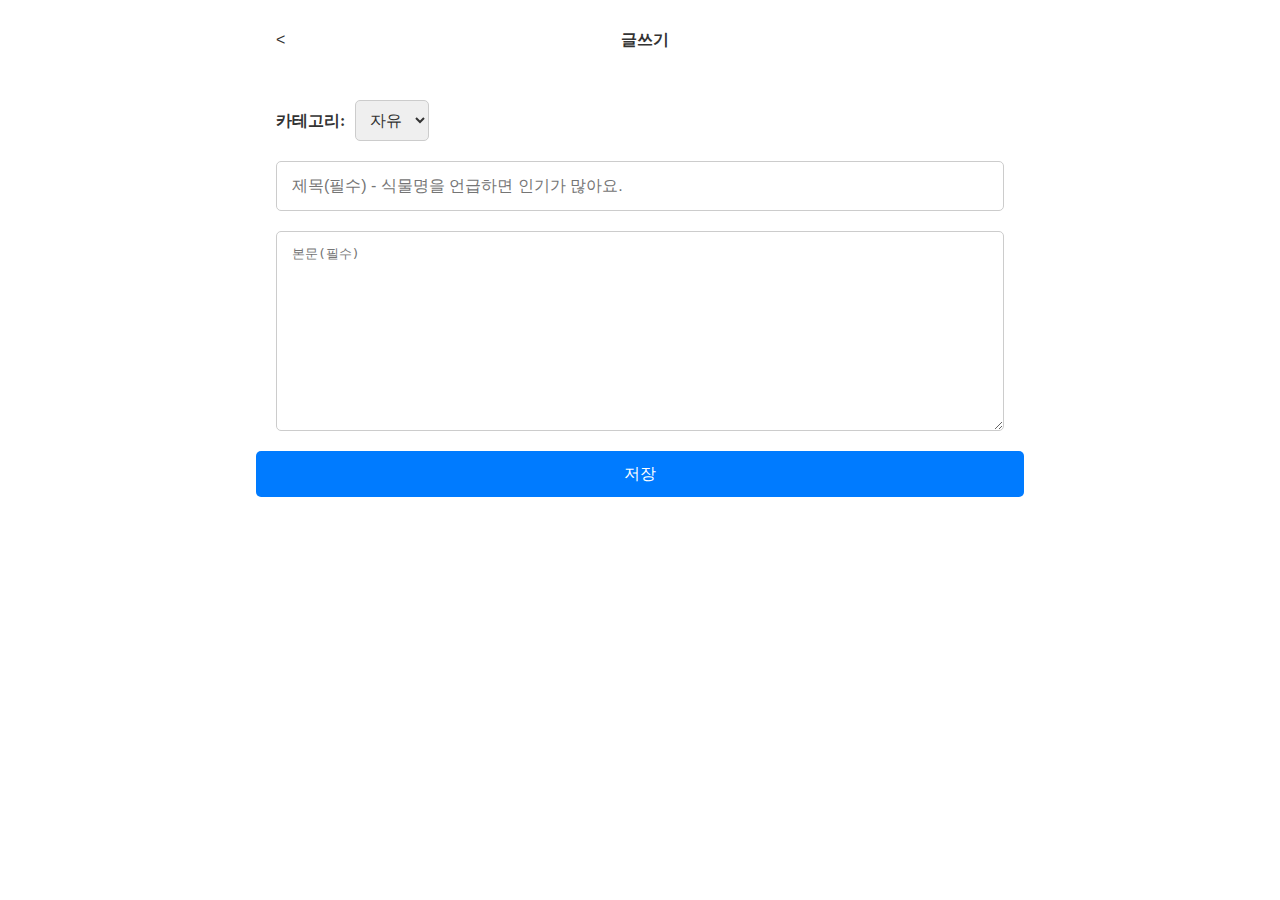
<file: src/main/resources/static/www/gwak/addpost.html>
<!DOCTYPE html>
<html lang="ko">
  <head>
    <meta charset="UTF-8" />
    <meta name="viewport" content="width=device-width, initial-scale=1.0" />
    <title>커뮤니티 글쓰기</title>
    <link rel="stylesheet" href="./css/common/reset.css" />
    <link rel="stylesheet" href="./css/common/common.css" />
    <link rel="stylesheet" href="./css/addpost.css" />
  </head>
  <body>
    <div class="wrap">
      <div class="inner">
        <header class="header"></header>
        <main>
          <form class="post-add" action="글을_저장할_서버_주소" method="POST">
            <header>
              <button type="button" onclick="history.back()">&lt;</button>
              <h2>글쓰기</h2>
              <div></div>
            </header>
            <div class="main">
              <div class="category">
                <label for="category">카테고리:</label>
                <select id="category" name="category">
                  <option value="자유">자유</option>
                  <option value="질문">질문</option>
                  <option value="정보">정보</option>
                </select>
              </div>
              <input
                class="title"
                type="text"
                name="title"
                placeholder="제목(필수) - 식물명을 언급하면 인기가 많아요."
                required
              />
              <textarea
                class="content"
                name="content"
                placeholder="본문(필수)"
                required
              ></textarea>
            </div>
            <button type="submit">저장</button>
          </form>
        </main>
        <footer class="footer"></footer>
      </div>
    </div>
  </body>
</html>
</file>
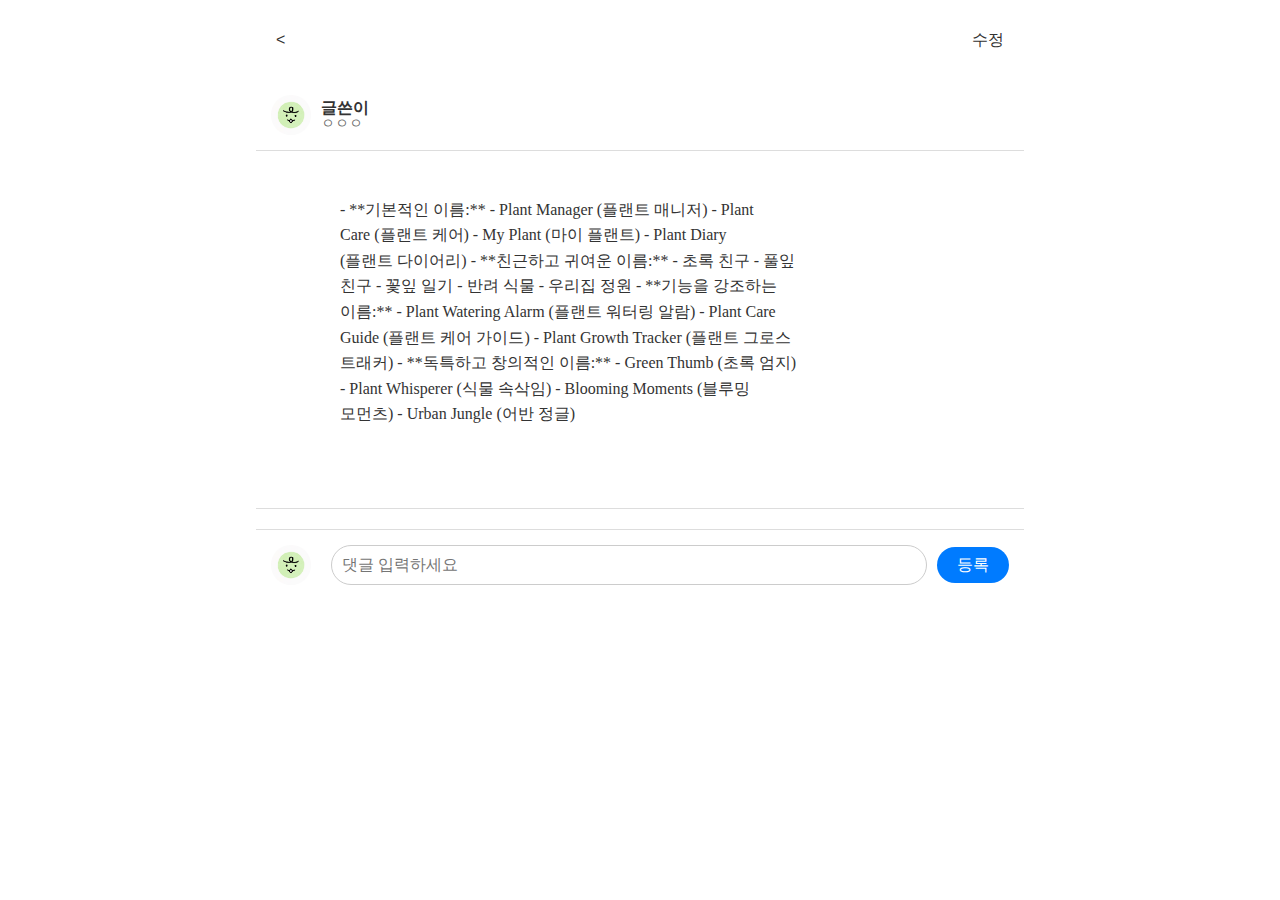
<file: src/main/resources/static/www/gwak/detailpost.html>
<!doctype html>
<html lang="ko">
  <head>
    <meta charset="UTF-8" />
    <meta name="viewport" content="width=device-width, initial-scale=1.0" />
    <title>게시물 상세보기</title>
    <link rel="stylesheet" href="./css/common/reset.css" />
    <link rel="stylesheet" href="./css/common/common.css" />
    <link rel="stylesheet" href="./css/detailpost.css" />
  </head>
  <body>
    <div class="wrap">
      <div class="inner">
        <header class="header"></header>
        <main>
          <article class="post-detail">
            <header>
              <button type="button" onclick="history.back()">&lt;</button>
              <h2 class="post-title"></h2>
              <button type="button" class="edit-button">수정</button>
            </header>
            <div class="main">
              <h3 class="title"></h3>
              <div class="info">
                <div class="info__left">
                  <div class="info__detail">
                    <img
                      src="./images/test.jpg"
                      alt="프로필 이미지"
                      class="profile-image"
                    />
                    <div class="info__user">
                      <div class="username">글쓴이</div>
                      <div class="plant-count">ㅇㅇㅇ</div>
                    </div>
                  </div>
                </div>
                <div class="info__right created-at"></div>
              </div>
              <div class="body content">
                - **기본적인 이름:** - Plant Manager (플랜트 매니저) - Plant
                Care (플랜트 케어) - My Plant (마이 플랜트) - Plant Diary
                (플랜트 다이어리) - **친근하고 귀여운 이름:** - 초록 친구 - 풀잎
                친구 - 꽃잎 일기 - 반려 식물 - 우리집 정원 - **기능을 강조하는
                이름:** - Plant Watering Alarm (플랜트 워터링 알람) - Plant Care
                Guide (플랜트 케어 가이드) - Plant Growth Tracker (플랜트 그로스
                트래커) - **독특하고 창의적인 이름:** - Green Thumb (초록 엄지)
                - Plant Whisperer (식물 속삭임) - Blooming Moments (블루밍
                모먼츠) - Urban Jungle (어반 정글)
              </div>
              <div class="post-info">
                <div class="post-info__cover">
                  <div class="post-info__left">
                    <div class="likes-count"></div>
                    <div class="post-info__bottom">
                      <div class="view-count"></div>
                      <div class="comment-count"></div>
                    </div>
                  </div>
                  <div class="post-info__right">
                    <button type="button" class="like-button"></button>
                  </div>
                </div>
              </div>
            </div>
            <div class="main__footer">
              <form class="comment-form">
                <img
                  src="./images/test.jpg"
                  alt="프로필 이미지"
                  class="profile-image"
                />
                <input
                  type="text"
                  name="comment"
                  placeholder="댓글 입력하세요"
                />
                <button type="submit">등록</button>
              </form>
              <div class="comments-container"></div>
            </div>
          </article>
        </main>
        <footer class="footer"></footer>
      </div>
    </div>

    <script>
      // 게시글 데이터 가져오기 (예: AJAX 요청)
      // 가져온 데이터를 사용하여 페이지 내용 채우기
      // 댓글 기능 구현 (예: AJAX 요청, 동적 댓글 추가)
    </script>
  </body>
</html>
</file>
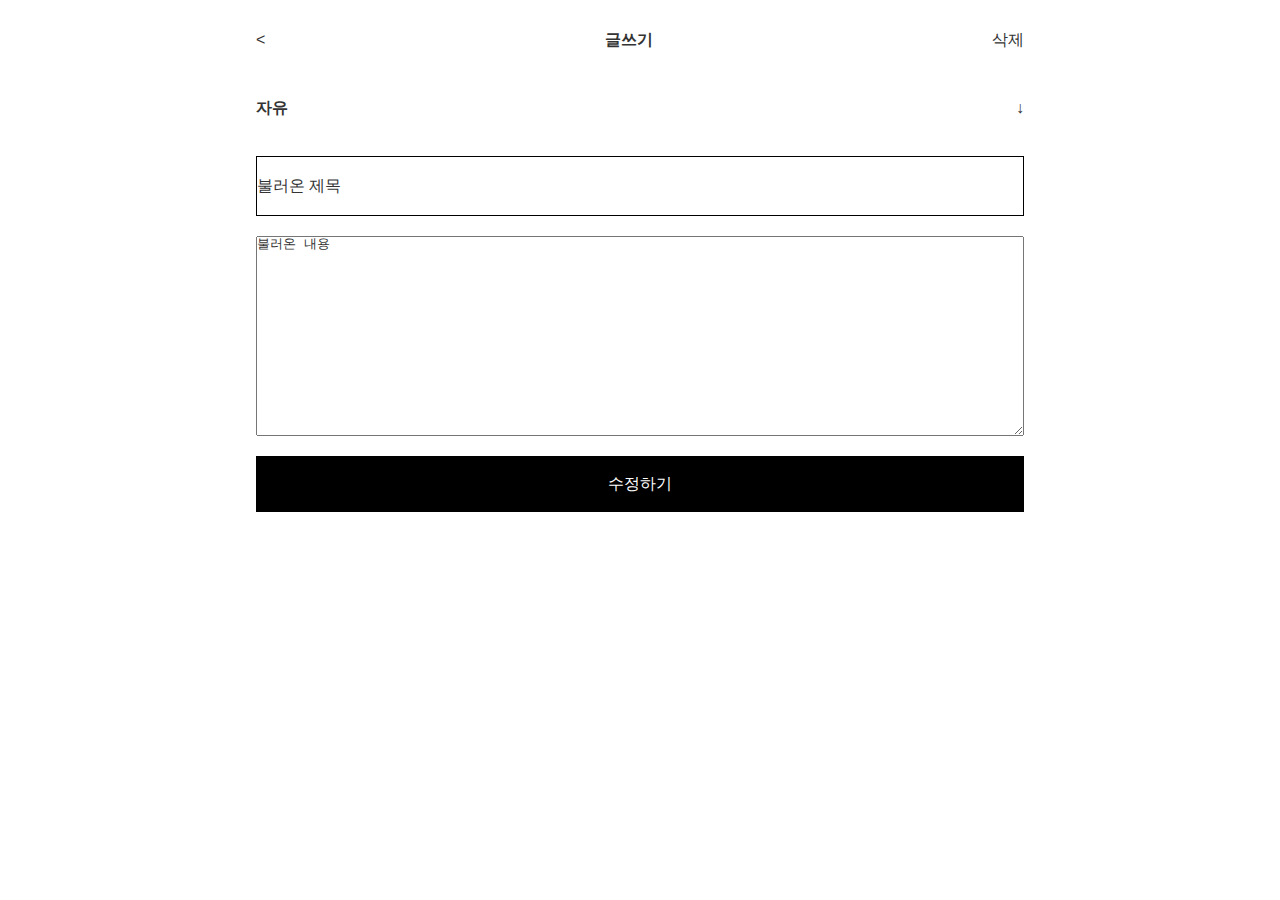
<file: src/main/resources/static/www/gwak/editpost.html>
<!doctype html>
<html lang="ko">
  <head>
    <meta charset="UTF-8" />
    <meta name="viewport" content="width=device-width, initial-scale=1.0" />
    <title>커뮤니티 글쓰기 edit</title>
    <link rel="stylesheet" href="./css/common/reset.css" />
    <link rel="stylesheet" href="./css/common/common.css" />
    <!-- 개인 css -->
    <link rel="stylesheet" href="./css/editpost.css" />
  </head>

  <body>
    <div class="wrap">
      <div class="inner">
        <header class="header"></header>
        <main>
          <div class="post-add">
            <header>
              <button><</button>
              <h2>글쓰기</h2>
              <button>삭제</button>
            </header>
            <div class="main">
              <div class="카테고리">
                <h3>자유</h3>
                <div>↓</div>
              </div>
              <input
                class="글쓰기제목"
                type="text"
                placeholder="제목(필수) - 식물명을 언급하면 인기가 많아요."
                value="불러온 제목"
              />
              <textarea
                class="글쓰기내용"
                name=""
                id=""
                placeholder="본문(필수)"
              >
불러온 내용</textarea
              >
              <button class="저장하기버튼">수정하기</button>
            </div>
          </div>
        </main>
        <footer class="footer"></footer>
      </div>
    </div>
  </body>
</html>
</file>
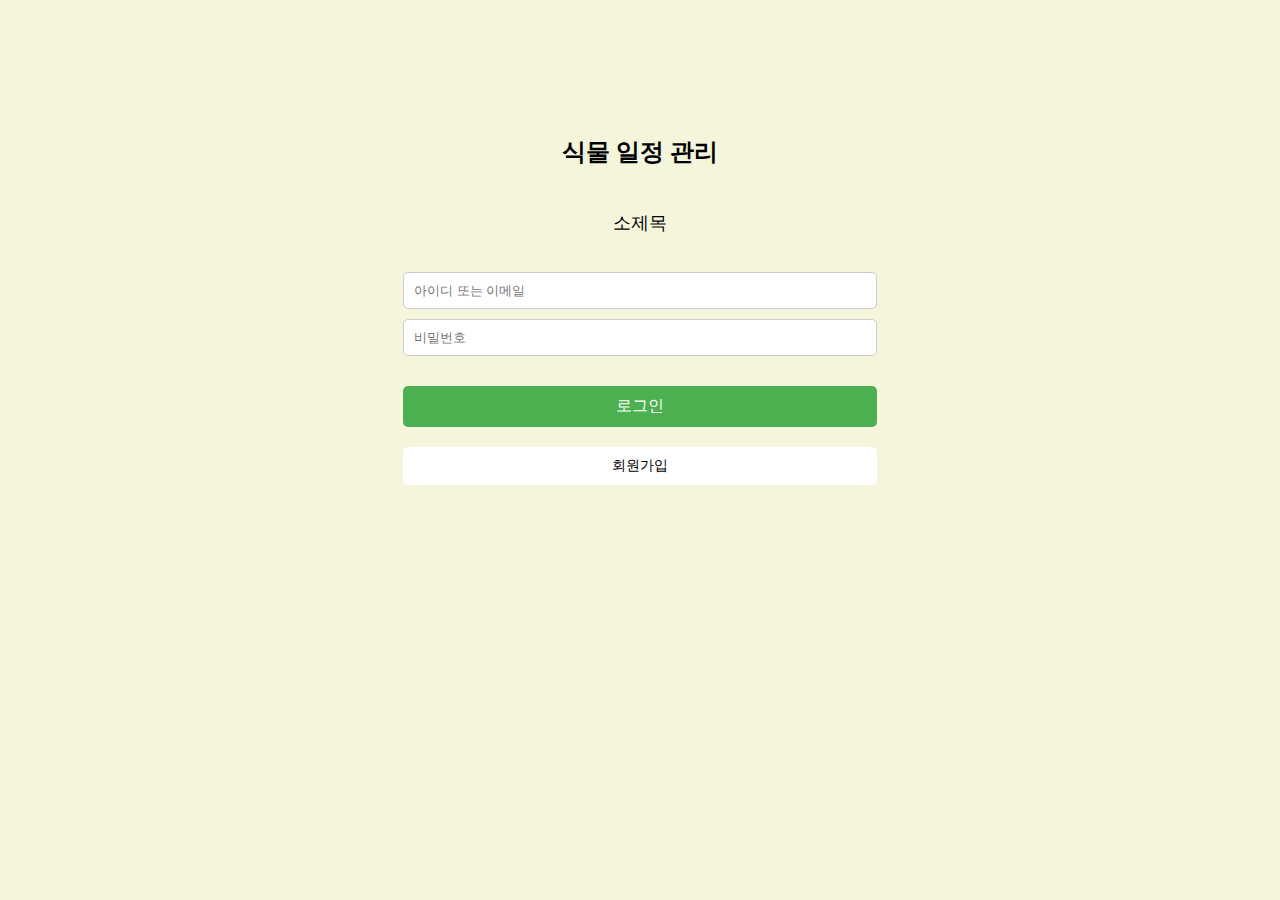
<file: src/main/resources/static/www/jo/login.html>
<!doctype html>
<html lang="ko">
  <head>
    <meta charset="UTF-8" />
    <meta name="viewport" content="width=device-width, initial-scale=1.0" />
    <title>로그인 페이지</title>
    <link rel="stylesheet" href="./css/common/reset.css" />
    <link rel="stylesheet" href="./css/common/common.css" />
    <link rel="stylesheet" href="./css/login.css" />
    <script src="./js/login.js"></script>
  </head>
  <body>
    <div class="wrap">
      <div class="inner">
        <header class="header"></header>

        <main>
          <div class="login-wrap">
            <header>식물 일정 관리</header>
            <h1>소제목</h1>
            <div class="loginform-group">
              <form>
                <input
                  type="text"
                  id="login-id"
                  name="id"
                  required
                  placeholder="아이디 또는 이메일"
                />
                <input
                  type="password"
                  id="login-pw"
                  name="pw"
                  required
                  placeholder="비밀번호"
                />
                <p class="error-message">
                  아이디 또는 비밀번호를 잘못 입력했습니다.<br />
                  입력하신 내용을 다시 확인해주세요.
                </p>
                <button type="submit" class="login-btn">로그인</button>
              </form>
              <button type="button" class="signup-btn">회원가입</button>
              <!-- 버튼 클릭시 메일 인증페이지로 넘어감 -->
            </div>
          </div>
        </main>

        <footer class="footer"></footer>
      </div>
    </div>
  </body>
</html>
</file>
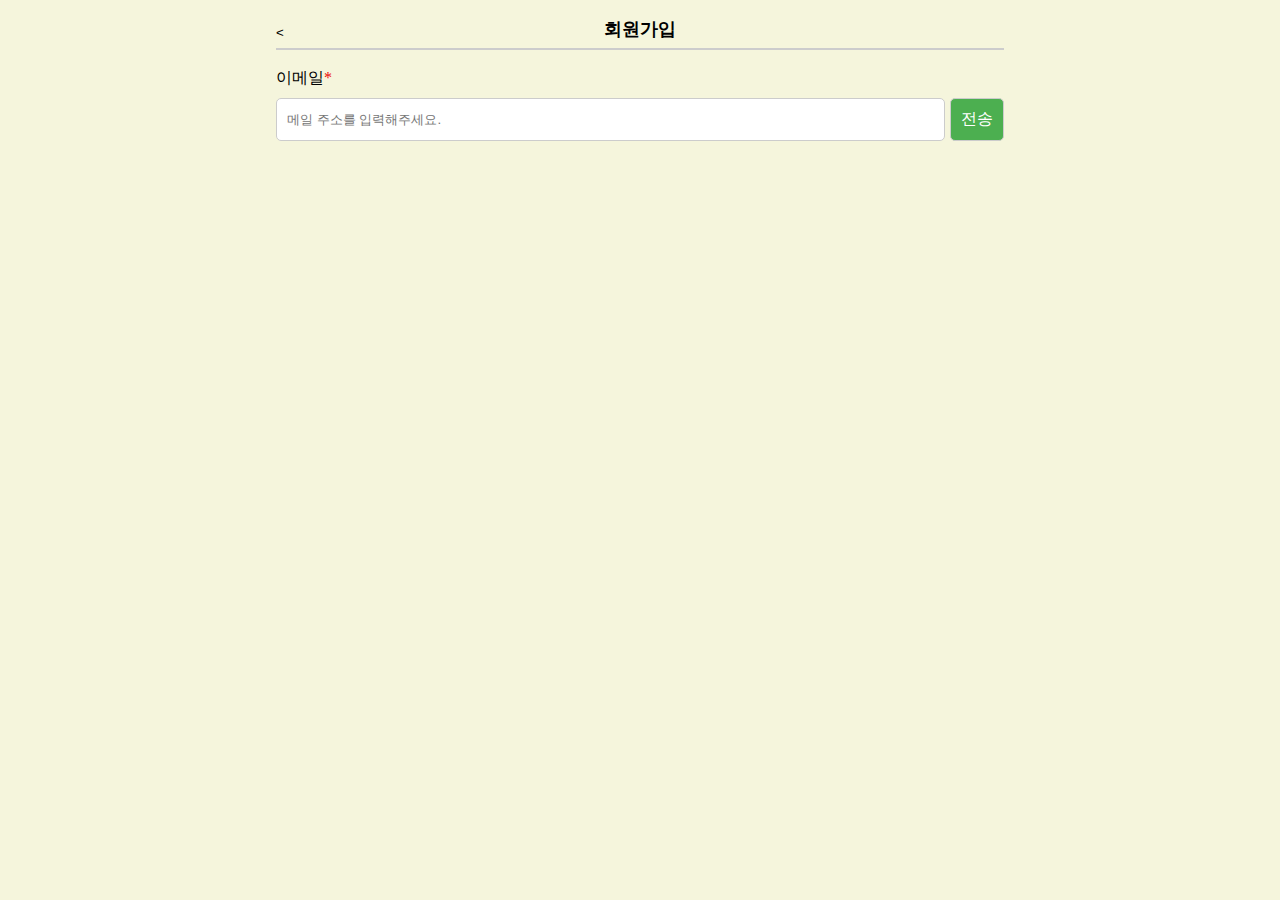
<file: src/main/resources/static/www/jo/register.html>
<!doctype html>
<html lang="ko">
  <head>
    <meta charset="UTF-8" />
    <meta name="viewport" content="width=device-width, initial-scale=1.0" />
    <title>메일인증 페이지</title>
    <link rel="stylesheet" href="./css/common/reset.css" />
    <link rel="stylesheet" href="./css/common/common.css" />
    <link rel="stylesheet" href="./css/register.css" />
    <script src="./js/register.js"></script>
  </head>
  <body>
    <div class="wrap">
      <div class="inner">
        <header>
          <button class="back-btn"><</button>
          <!-- 뒤로가기 버튼 클릭시 로그인 화면으로 이동 -->
          <h2>회원가입</h2>
          <hr />
        </header>

        <main>
          <div class="register">
            <div class="register-wrap">
              <label for="useremail">이메일</label>
              <form>
                <input
                  type="email"
                  id="useremail"
                  name="email"
                  required
                  placeholder="메일 주소를 입력해주세요."
                />
                <input type="submit" value="전송" class="send-btn" />
              </form>
              <p class="prompt">발송된 메일에서 링크를 클릭해주세요.</p>
              <!-- 메일 전송 후 나타날 것 -->
            </div>
          </div>
        </main>

        <footer class="footer"></footer>
      </div>
    </div>
  </body>
</html>
</file>
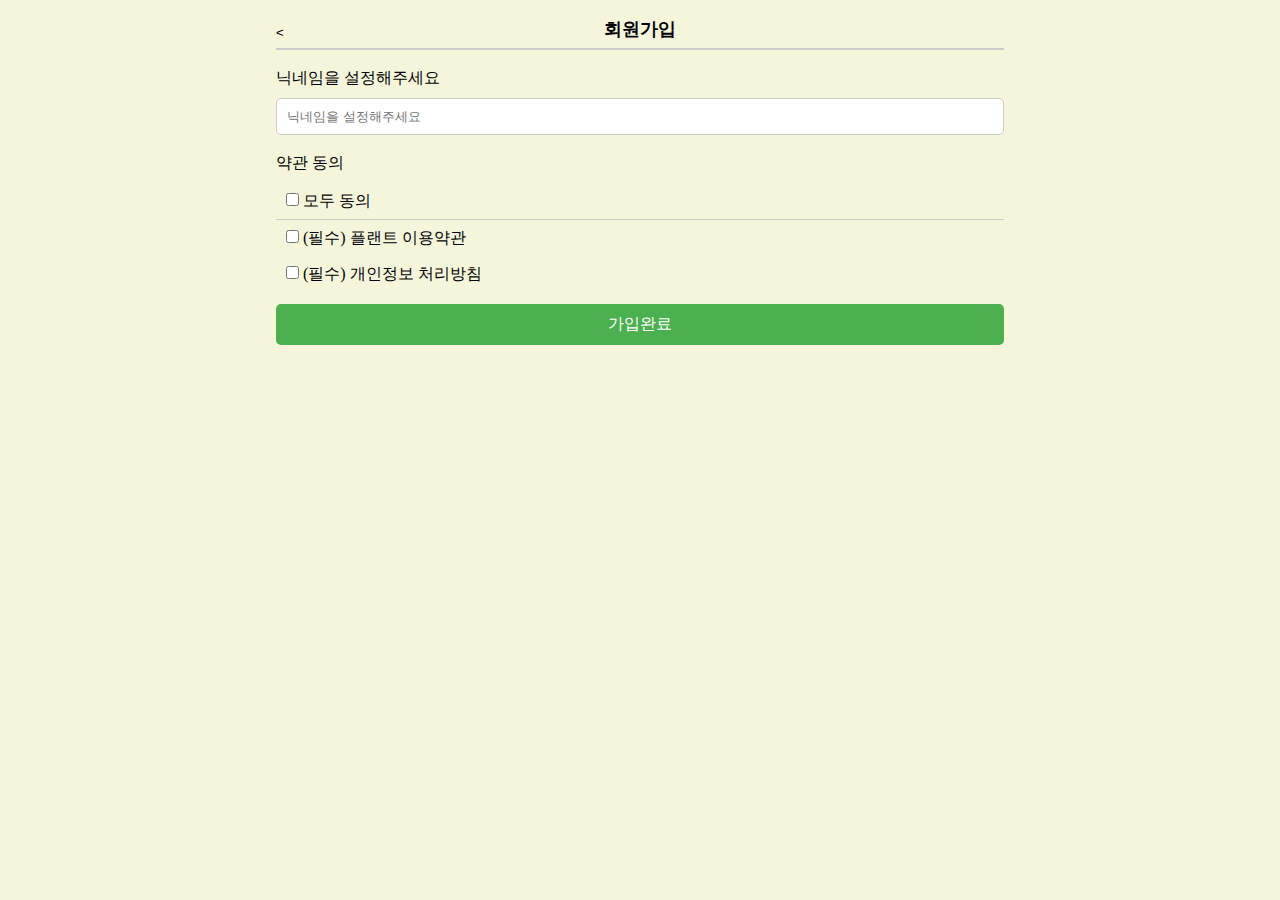
<file: src/main/resources/static/www/jo/set-nickname.html>
<!doctype html>
<html lang="ko">
  <head>
    <meta charset="UTF-8" />
    <meta name="viewport" content="width=device-width, initial-scale=1.0" />
    <title>닉네임설정 및 이용약관 동의 페이지</title>
    <link rel="stylesheet" href="./css/common/reset.css" />
    <link rel="stylesheet" href="./css/common/common.css" />
    <link rel="stylesheet" href="./css/set-nickname.css" />
  </head>
  <body>
    <div class="wrap">
      <div class="inner">
        <header>
          <button class="back-btn"><</button>
          <!-- 뒤로가기 버튼 클릭시 로그인 화면으로 이동 -->
          <h2>회원가입</h2>
          <hr />
        </header>

        <main>
          <div class="signup-nickname">
            <div class="signup-nickname-wrap">
              <form>
                <label for="nickname" class="nickname-txt"
                  >닉네임을 설정해주세요</label
                >
                <input
                  type="text"
                  id="nickname"
                  name="nickname"
                  required
                  placeholder="닉네임을 설정해주세요"
                />
                <!-- 이용 약관 동의 -->
                <div class="terms">
                  <p>약관 동의</p>
                  <!-- 모두 동의 체크박스 -->
                  <div class="checkbox-container">
                    <div class="checkbox-inner">
                      <input type="checkbox" id="agree-all" name="agree-all" />
                      <label for="agree-all"><strong>모두 동의</strong></label>
                    </div>
                  </div>
                  <div class="agree-all-line"></div>

                  <!-- 각 약관 항목 -->
                  <div class="checkbox-container">
                    <div class="checkbox-inner">
                      <input type="checkbox" id="agree-1" name="agree-1" />
                      <label for="agree-1">(필수) 플랜트 이용약관</label>
                    </div>
                  </div>

                  <div class="checkbox-container">
                    <div class="checkbox-inner">
                      <input type="checkbox" id="agree-2" name="agree-2" />
                      <label for="agree-2">(필수) 개인정보 처리방침</label>
                    </div>
                  </div>
                </div>
                <input type="submit" value="가입완료" class="send-btn" />
                <!-- 가입 완료 버튼 -->
              </form>
            </div>
          </div>
        </main>

        <footer class="footer"></footer>
      </div>
    </div>
  </body>
</html>
</file>
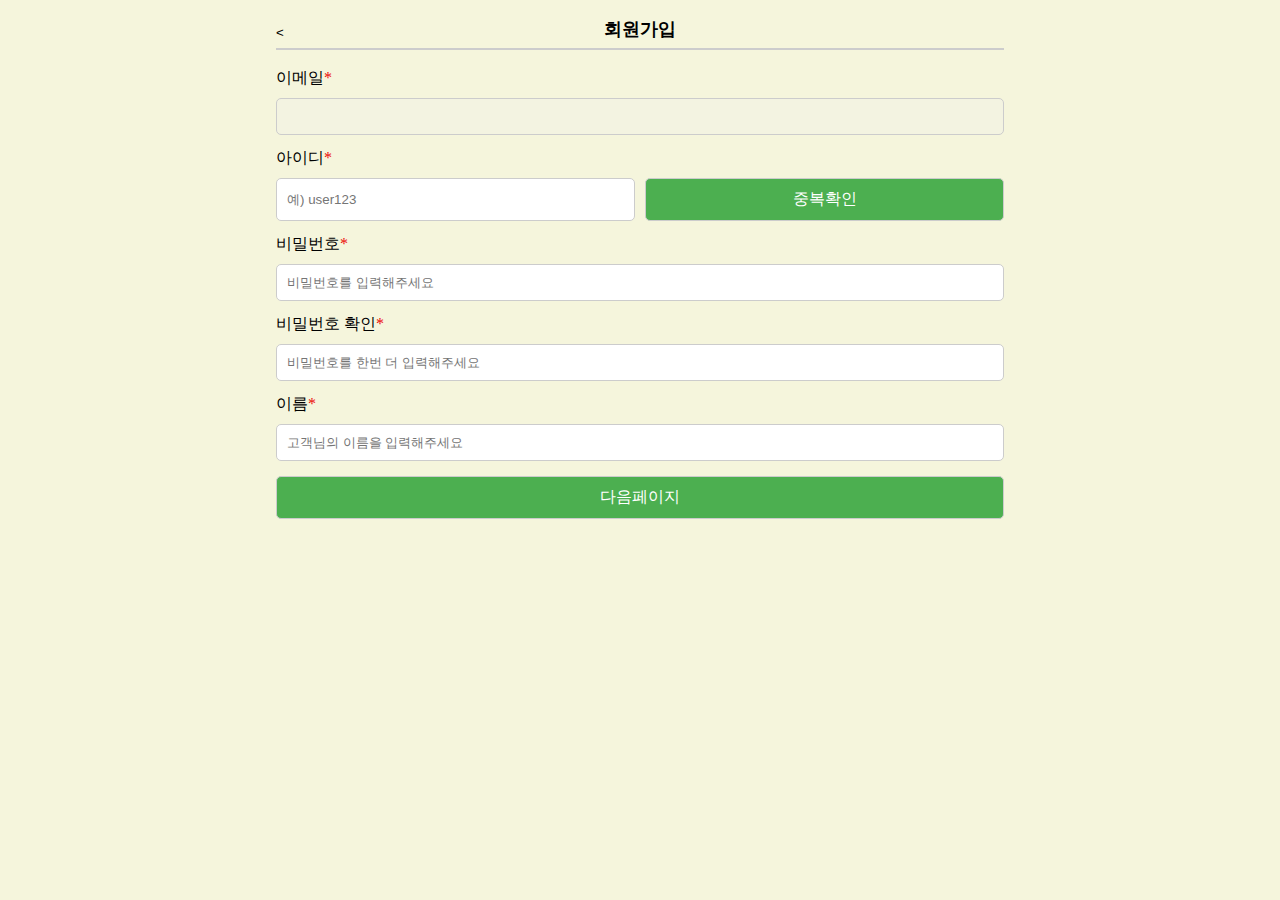
<file: src/main/resources/static/www/jo/signup.html>
<!doctype html>
<html lang="ko">
  <head>
    <meta charset="UTF-8" />
    <meta name="viewport" content="width=device-width, initial-scale=1.0" />
    <title>회원가입 페이지</title>
    <link rel="stylesheet" href="./css/common/reset.css" />
    <link rel="stylesheet" href="./css/common/common.css" />
    <link rel="stylesheet" href="./css/signup.css" />
    <script src="./js/signup.js"></script>
  </head>
  <body>
    <div class="wrap">
      <div class="inner">
        <header>
          <button class="back-btn"><</button>
          <!-- 뒤로가기 버튼 클릭시 로그인 화면으로 이동 -->
          <h2>회원가입</h2>
          <hr />
        </header>

        <main>
          <div class="signup">
            <div class="signupform-wrap">
              <form>
                <label for="useremail">이메일</label>
                <input
                  type="email"
                  id="useremail"
                  name="email"
                  readonly
                  disabled
                />
                <!-- 이메일 수정 불가 -->
                <label for="userid">아이디</label>
                <div class="id-input-wrap">
                  <input
                    type="text"
                    id="userid"
                    name="userid"
                    required
                    placeholder="예) user123"
                  />
                  <input
                    type="submit"
                    value="중복확인"
                    class="check-btn"
                    onclick="checkUserID()"
                  />
                </div>
                <p class="using-message">이미 사용중인 아이디입니다.</p>
                <p class="available-message">사용 가능한 아이디입니다.</p>
                <label for="password">비밀번호</label>
                <input
                  type="password"
                  id="password"
                  name="password"
                  required
                  placeholder="비밀번호를 입력해주세요"
                />
                <label for="confirm-password">비밀번호 확인</label>
                <input
                  type="password"
                  id="confirm-password"
                  name="confirm-password"
                  required
                  placeholder="비밀번호를 한번 더 입력해주세요"
                />
                <p class="pw-error-message">비밀번호가 일치하지 않습니다.</p>
                <label for="name">이름</label>
                <input
                  type="text"
                  id="name"
                  name="name"
                  required
                  placeholder="고객님의 이름을 입력해주세요"
                />
                <input
                  type="submit"
                  value="다음페이지"
                  class="next-btn"
                  id="submitBtn"
                  disabled
                />
              </form>
            </div>
          </div>
        </main>

        <footer class="footer"></footer>
      </div>
    </div>
  </body>
</html>
</file>
<file: src/main/resources/static/www/gwak/css/common/common.css>
@charset "utf-8";

/* .header {
  height: 100px;
  width: 100%;
} */

.inner {
  margin: 0 auto;
  max-width: 768px;
}

/* .footer {
  width: 100%;
  height: 50px;
} */
</file>
<file: src/main/resources/static/www/gwak/css/addpost.css>
@charset "UTF-8";
/* post-add.css */
.post-add {
  /* 기존 스타일 유지 */
  /* 새롭게 추가된 스타일 */
}
.post-add header {
  display: -webkit-box;
  display: -ms-flexbox;
  display: flex;
  -webkit-box-pack: justify;
      -ms-flex-pack: justify;
          justify-content: space-between;
  -webkit-box-align: center;
      -ms-flex-align: center;
          align-items: center;
  height: 80px;
  padding: 0 20px; /* 좌우 패딩 추가 */
}
.post-add .main {
  display: -webkit-box;
  display: -ms-flexbox;
  display: flex;
  -webkit-box-orient: vertical;
  -webkit-box-direction: normal;
      -ms-flex-direction: column;
          flex-direction: column;
  gap: 20px;
  padding: 20px; /* 전체적인 패딩 추가 */
}
.post-add .category {
  display: -webkit-box;
  display: -ms-flexbox;
  display: flex;
  -webkit-box-align: center;
      -ms-flex-align: center;
          align-items: center; /* 레이블과 select 요소 세로 정렬 */
  gap: 10px; /* 레이블과 select 요소 간격 */
}
.post-add label[for=category] {
  /* 카테고리 레이블 스타일 */
  font-weight: bold;
}
.post-add select#category {
  /* 카테고리 select 요소 스타일 */
  padding: 10px;
  border: 1px solid #ccc;
  border-radius: 5px;
}
.post-add .title {
  width: 100%;
  padding: 15px;
  border: 1px solid #ccc;
  border-radius: 5px;
  -webkit-box-sizing: border-box;
          box-sizing: border-box; /* padding을 width에 포함 */
}
.post-add .content {
  width: 100%;
  min-height: 200px;
  padding: 15px;
  border: 1px solid #ccc;
  border-radius: 5px;
  -webkit-box-sizing: border-box;
          box-sizing: border-box; /* padding을 width에 포함 */
  resize: vertical; /* 세로 크기 조절만 가능 */
}
.post-add button[type=submit] {
  /* 저장 버튼 스타일 */
  width: 100%;
  padding: 15px;
  background-color: #007bff; /* 파란색 */
  color: #fff;
  border: none;
  border-radius: 5px;
  cursor: pointer; /* 커서 모양 변경 */
}

/* common.css (또는 reset.css) */
button {
  background: none; /* 버튼 기본 스타일 초기화 (선택 사항) */
  border: none;
  padding: 0;
  cursor: pointer;
}
</file>
<file: src/main/resources/static/www/gwak/css/detailpost.css>
@charset "UTF-8";
/* detailpost.css */
.post-detail header {
  display: -webkit-box;
  display: -ms-flexbox;
  display: flex;
  -webkit-box-pack: justify;
      -ms-flex-pack: justify;
          justify-content: space-between;
  -webkit-box-align: center;
      -ms-flex-align: center;
          align-items: center;
  height: 80px;
  padding: 0 20px; /* 좌우 패딩 추가 */
}
.post-detail .post-title {
  /* 게시글 제목 스타일 추가 */
  font-size: 1.5rem;
  font-weight: bold;
  margin-bottom: 10px;
}
.post-detail .info {
  display: -webkit-box;
  display: -ms-flexbox;
  display: flex;
  -webkit-box-pack: justify;
      -ms-flex-pack: justify;
          justify-content: space-between;
  -webkit-box-align: center;
      -ms-flex-align: center;
          align-items: center;
  padding: 15px; /* 내부 여백 조정 */
  border-bottom: 1px solid #ddd; /* 아래쪽 테두리만 */
}
.post-detail .info__left {
  display: -webkit-box;
  display: -ms-flexbox;
  display: flex;
  -webkit-box-align: center;
      -ms-flex-align: center;
          align-items: center; /* 프로필 이미지와 사용자 정보 세로 정렬 */
  gap: 10px; /* 간격 조절 */
}
.post-detail .info__detail {
  display: -webkit-box;
  display: -ms-flexbox;
  display: flex;
  -webkit-box-align: center;
      -ms-flex-align: center;
          align-items: center;
}
.post-detail .profile-image {
  /* 프로필 이미지 스타일 추가 */
  width: 40px;
  height: 40px;
  border-radius: 50%;
  -o-object-fit: cover;
     object-fit: cover; /* 이미지 비율 유지 */
  margin-right: 10px;
}
.post-detail .username {
  /* 사용자 이름 스타일 추가 */
  font-weight: bold;
}
.post-detail .plant-count {
  /* 식물 개수 스타일 추가 */
  font-size: 0.9rem;
  color: #666;
}
.post-detail .created-at {
  /* 작성 시간 스타일 추가 */
  font-size: 0.9rem;
  color: #666;
}
.post-detail .body {
  padding: 20px;
}
.post-detail .content {
  /* 게시글 내용 스타일 추가 */
  line-height: 1.6;
  white-space: pre-wrap; /* 줄바꿈 유지 */
}

.post-info {
  padding: 15px;
  border-bottom: 1px solid #ddd;
}

.post-info__cover {
  display: -webkit-box;
  display: -ms-flexbox;
  display: flex;
  -webkit-box-pack: justify;
      -ms-flex-pack: justify;
          justify-content: space-between;
  -webkit-box-align: center;
      -ms-flex-align: center;
          align-items: center; /* 세로 정렬 추가 */
}

.likes-count {
  /* 좋아요 개수 스타일 추가 */
  font-size: 0.9rem;
  color: #666;
  margin-bottom: 5px; /* 아래쪽 여백 */
}

.post-info__bottom {
  display: -webkit-box;
  display: -ms-flexbox;
  display: flex;
  gap: 10px; /* 간격 조절 */
}

.view-count,
.comment-count {
  /* 조회수, 댓글수 스타일 추가 */
  font-size: 0.9rem;
  color: #666;
}

.post-info__right {
  display: -webkit-box;
  display: -ms-flexbox;
  display: flex;
  -webkit-box-align: center;
      -ms-flex-align: center;
          align-items: center;
}

.like-button {
  /* 좋아요 버튼 스타일 추가 */
  background: none; /* 배경 없음 */
  border: none; /* 테두리 없음 */
  padding: 0; /* 패딩 없음 */
  font-size: 1rem;
  cursor: pointer;
  /* 아이콘 이미지 등을 추가하여 버튼 디자인 */
}

.comment-form {
  display: -webkit-box;
  display: -ms-flexbox;
  display: flex;
  -webkit-box-align: center;
      -ms-flex-align: center;
          align-items: center; /* 입력 필드와 버튼 세로 정렬 */
  margin-top: 20px;
  padding: 15px;
  border-top: 1px solid #ddd; /* 위쪽 테두리만 */
}

.comment-form input[type=text] {
  -webkit-box-flex: 1;
      -ms-flex-positive: 1;
          flex-grow: 1; /* 입력 필드 너비 최대한 확장 */
  margin: 0 10px;
  padding: 10px;
  border: 1px solid #ccc;
  border-radius: 20px;
}

.comment-form button {
  /* 댓글 등록 버튼 스타일 추가 */
  padding: 10px 20px;
  background-color: #007bff;
  color: #fff;
  border: none;
  border-radius: 20px;
  cursor: pointer;
}
</file>
<file: src/main/resources/static/www/gwak/css/editpost.css>
@charset "UTF-8";
.post-add .hidden {
  visibility: hidden;
}
.post-add header {
  display: -webkit-box;
  display: -ms-flexbox;
  display: flex;
  -webkit-box-pack: justify;
      -ms-flex-pack: justify;
          justify-content: space-between;
  -webkit-box-align: center;
      -ms-flex-align: center;
          align-items: center;
  height: 80px;
}
.post-add .카테고리 {
  display: -webkit-box;
  display: -ms-flexbox;
  display: flex;
  -webkit-box-pack: justify;
      -ms-flex-pack: justify;
          justify-content: space-between;
  padding: 20px 0;
}
.post-add .글쓰기제목 {
  width: 100%;
  padding: 20px 0;
  border: 1px solid #000;
}
.post-add .글쓰기내용 {
  width: 100%;
  min-height: 200px;
}
.post-add .main {
  display: -webkit-box;
  display: -ms-flexbox;
  display: flex;
  -webkit-box-orient: vertical;
  -webkit-box-direction: normal;
      -ms-flex-direction: column;
          flex-direction: column;
  -webkit-box-pack: center;
      -ms-flex-pack: center;
          justify-content: center;
  gap: 20px;
}
.post-add .저장하기버튼 {
  width: 100%;
  color: #fff;
  background-color: #000;
  padding: 20px 0;
}
</file>
<file: src/main/resources/static/www/jo/css/common/common.css>
* {
  margin: 0 auto;
  padding: 0;
  box-sizing: border-box;
}

.header {
  height: 100px;
  width: 100%;
}
.inner {
  display: block;
  max-width: 768px;
  margin: 0 auto;
}

.footer {
  width: 100%;
  height: 50px;
}
</file>
<file: src/main/resources/static/www/jo/css/login.css>
body {
  display: flex;
  justify-content: center;
  background-color: beige;
}

.login-wrap {
  height: 618px;
}

.login-wrap header {
  font-size: 24px;
  font-weight: 600;
  text-align: center;
  padding: 10px;
  margin: 30px 0;
}

.login-wrap h1 {
  font-size: 18px;
  text-align: center;
  padding: 10px;
  margin: 20px 0;
}

.loginform-group {
  padding: 10px;
}

.loginform-group input {
  padding: 10px;
  margin-bottom: 10px;
  border: 1px solid #ccc;
  border-radius: 5px;
  width: 100%;
}
.error-message{
  display: none;
  line-height: 150%;
  font-size: 12px;
  color: red;
}

.login-btn {
  width: 100%;
  background-color: #4caf50;
  color: #fff;
  border: none;
  border-radius: 5px;
  cursor: pointer;
  font-size: 16px;
  padding: 10px;
  margin : 20px 0px;
}

.login-btn:hover {
  background-color: #45a049;
}

.signup-btn {
  width: 100%;
  display: flex;
  justify-content: center;
  align-items: center;
  padding: 10px;
  border: none;
  border-radius: 5px;
  cursor: pointer;
  font-size: 14px;
  padding: 10px;
  background-color: #fff;
}

.signup-btn:hover {
  background-color: #e9e7e7;
}
</file>
<file: src/main/resources/static/www/jo/css/register.css>
body {
  background-color: beige;
}

header {
  position: relative;
  padding: 20px;
}

header hr {
  border: 1px solid #ccc; /* 선 스타일 설정 */
  margin-top: 10px; /* 선 위 여백 설정 */
}

header h2 {
  font-size: 18px;
  font-weight: 600;
  text-align: center;
  margin-bottom: 10px;
}

header button {
  position: absolute;
  left: 20px;
  top: 25px;
  cursor: pointer;
  border: none; /* 박스 테두리 제거 */
  background-color: transparent; /* 배경색 제거 */
  padding: 0; /* 내부 여백 제거 */
}

.register {
  padding: 0px 20px 20px 20px;
}

.register-wrap {
  margin-bottom: 20px;
}

.register label {
  display: block;
  margin-bottom: 12px;
}

label:after {
  content: "*";
  color: rgb(236, 5, 5);
}

.register-wrap form {
  display: flex;
  gap: 5px;
}

.register-wrap input {
  padding: 10px;
  margin-bottom: 10px;
  border: 1px solid #ccc;
  border-radius: 5px;
}

.register-wrap input[type="email"] {
  width: 100%;
}

.prompt {
  display: none;
  font-size: 12px;
  color: gray;
}

.send-btn {
  background-color: #4caf50;
  color: #fff;
  border: none;
  border-radius: 5px;
  cursor: pointer;
  font-size: 16px;
  padding: 10px;
  margin-bottom: 10px;
}

.send-btn:hover {
  background-color: #45a049;
}
</file>
<file: src/main/resources/static/www/jo/css/set-nickname.css>
body {
  background-color: beige;
}

header {
  position: relative;
  padding: 20px;
}

header hr {
  border: 1px solid #ccc; /* 선 스타일 설정 */
  margin-top: 10px; /* 선 위 여백 설정 */
}

header h2 {
  font-size: 18px;
  font-weight: 600;
  text-align: center;
  margin-bottom: 10px;
}

header button {
  position: absolute;
  left: 20px;
  top: 25px;
  cursor: pointer;
  border: none; /* 박스 테두리 제거 */
  background-color: transparent; /* 배경색 제거 */
  padding: 0; /* 내부 여백 제거 */
}

.signup-nickname {
  padding: 0px 20px 20px 20px;
}

.signup-nickname-wrap {
  margin-bottom: 20px;
}
.nickname-txt {
  display: block;
  margin-bottom: 12px;
}

.signup-nickname-wrap button {
  position: fixed;
  cursor: pointer;
  border: none;
  margin-bottom: 10px;
}

.signup-nickname-wrap input[type="text"] {
  width: 100%;
  padding: 10px;
  margin-bottom: 20px;
  border: 1px solid #ccc;
  border-radius: 5px;
}

/* 약관 동의 */
.terms {
  margin-bottom: 12px;
}

.terms p {
  margin-bottom: 12px;
}

.checkbox-container {
  /* background-color: skyblue; */
  padding: 10px;
}

.checkbox-inner {
  align-items: center;
}

.agree-all-line {
  height: 1px;
  background-color: #ccc;
}

.send-btn {
  width: 100%;
  background-color: #4caf50;
  color: #fff;
  border: none;
  border-radius: 5px;
  cursor: pointer;
  font-size: 16px;
  padding: 10px;
  margin-bottom: 10px;
}

.send-btn:hover {
  background-color: #45a049;
}
</file>
<file: src/main/resources/static/www/jo/css/signup.css>
body {
  background-color: beige;
}

header {
  position: relative;
  padding: 20px;
}

header hr {
  border: 1px solid #ccc; /* 선 스타일 설정 */
  margin-top: 10px; /* 선 위 여백 설정 */
}

header h2 {
  font-size: 18px;
  font-weight: 600;
  text-align: center;
  margin-bottom: 10px;
}

header button {
  position: absolute;
  left: 20px;
  top: 25px;
  cursor: pointer;
  border: none; /* 박스 테두리 제거 */
  background-color: transparent; /* 배경색 제거 */
  padding: 0; /* 내부 여백 제거 */
}

.signup {
  padding: 0px 20px 20px 20px;
}

.signupform-wrap {
  margin-bottom: 20px;
}

.signup form {
}

.signup label {
  display: block;
  margin-bottom: 12px;
}

label:after {
  content: "*";
  color: rgb(236, 5, 5);
}

.signup input {
  width: 100%;
  padding: 10px;
  margin-bottom: 15px;
  border: 1px solid #ccc;
  border-radius: 5px;
}

.id-input-wrap {
  display: flex;
  gap: 10px;
}

.check-btn {
  background-color: #4caf50;
  color: #fff;
  border: none;
  border-radius: 5px;
  cursor: pointer;
  font-size: 16px;
  padding: 10px;
  margin-bottom: 10px;
}
.using-message{
  display: none;
  font-size: 12px;
  margin-bottom: 20px;
  color: grey
}

.available-message{
  display: none;
  font-size: 12px;
  margin-bottom: 20px;
  color: grey
}

.pw-error-message{
  font-size: 12px;
  color: red;
  margin-bottom: 20px;
  display: none;
}

.next-btn {
  background-color: #4caf50;
  color: #fff;
  border: none;
  border-radius: 5px;
  cursor: pointer;
  font-size: 16px;
  padding: 10px;
  margin-bottom: 10px;
}

.check-btn:hover {
  background-color: #45a049;
}

.next-btn:hover {
  background-color: #45a049;
}
</file>
